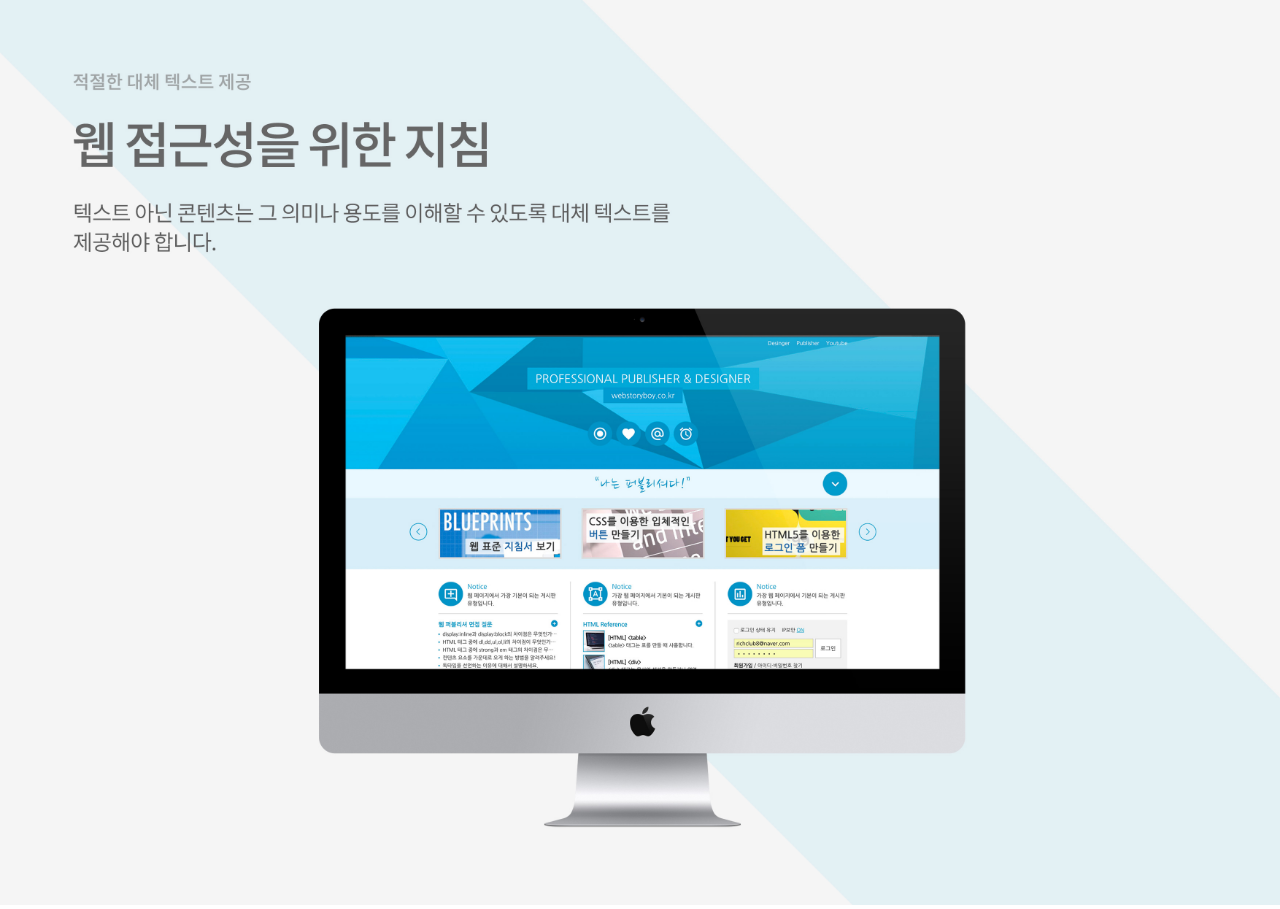
<file: popup.html>
<!DOCTYPE html>
<html lang="ko">
<head>
    <meta charset="UTF-8">
    <meta name="author" content="webstoryboy">
    <meta name="description" content="웹 표준을 준수한 사이트 예제입니다.">
    <meta name="keywords" content="웹표준, 웹접근성, 샘플사이트">
    <meta name="generator" content="brackets">
    <title>WEBSTANDARD SITE</title>
    <style>
        * {margin: 0; padding: 0;}
        img {width: 100%;}
    </style>
</head>
<body>
    <div>
        <img src="images/webstandard2.jpg" alt="웹표준2">
    </div>
</body>
</html>
</file>
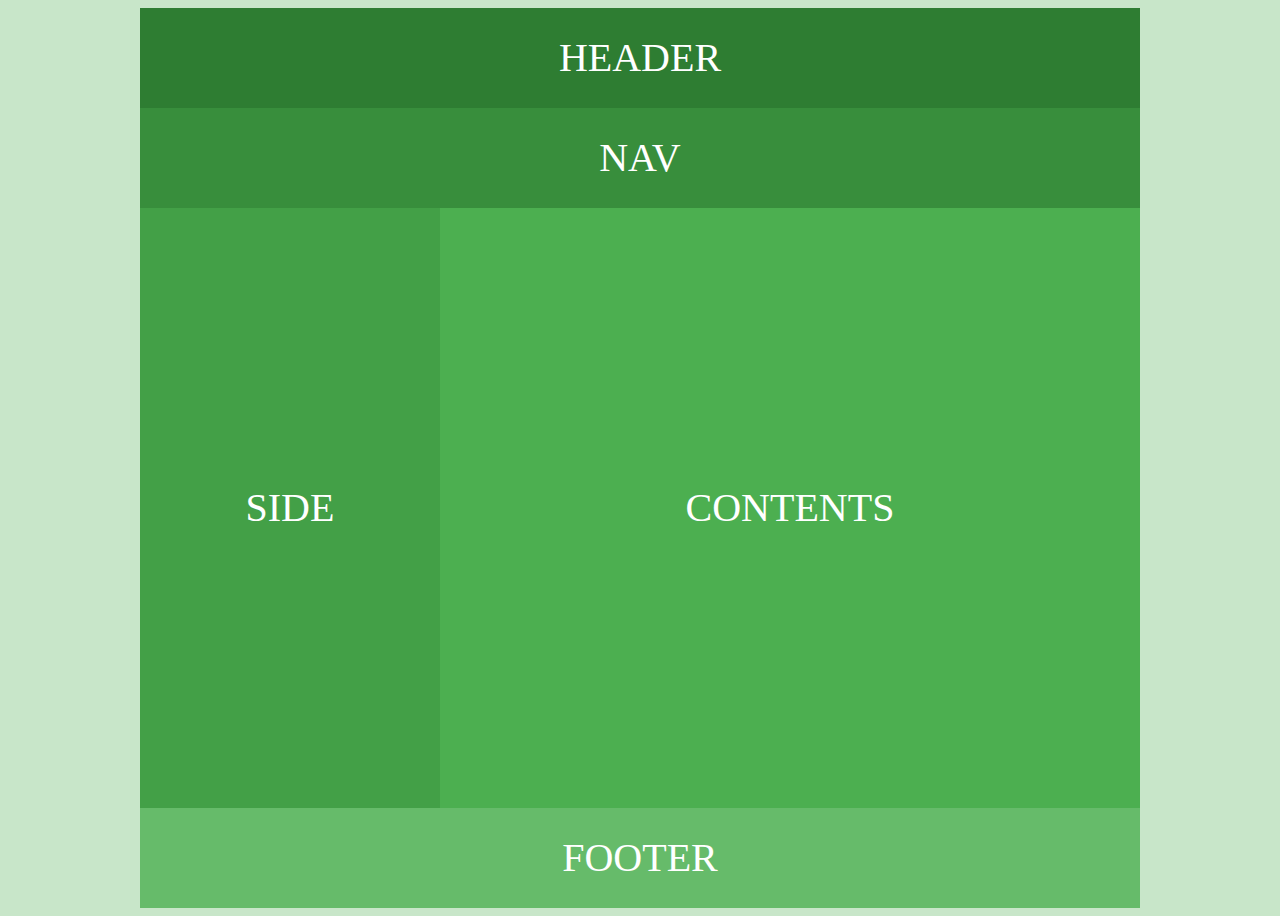
<file: 레이아웃1/01layout.html>
<!DOCTYPE html>
<html lang="ko">
<head>
    <meta charset="UTF-8">
    <title>Layout01</title>
    <style>
        body{background: #c8e6c9;}
        #wrap {width: 1000px; height: 900px; margin: 0 auto; color: #fff; font-size: 40px; text-align: center;}
        #header {width: 1000px; height: 100px; line-height: 100px; background: #2e7d32;}
        #nav {width: 1000px ; height: 100px; line-height: 100px; background: #388e3c;}
        #side {float: left; width: 300px; height: 600px; line-height: 600px; background: #43a047;}
        #contents {float: left; width: 700px; height: 600px; line-height: 600px; background: #4caf50;}
        #footer {float: left; width: 1000px; height: 100px; line-height: 100px; background: #66bb6a;}
    </style>
</head>
<body>
    <div id="wrap">
        <div id="header">HEADER</div>
        <div id="nav">NAV</div>
        <div id="side">SIDE</div>
        <div id="contents">CONTENTS</div>
        <div id="footer">FOOTER</div>
    </div>
</body>
</html>
</file>
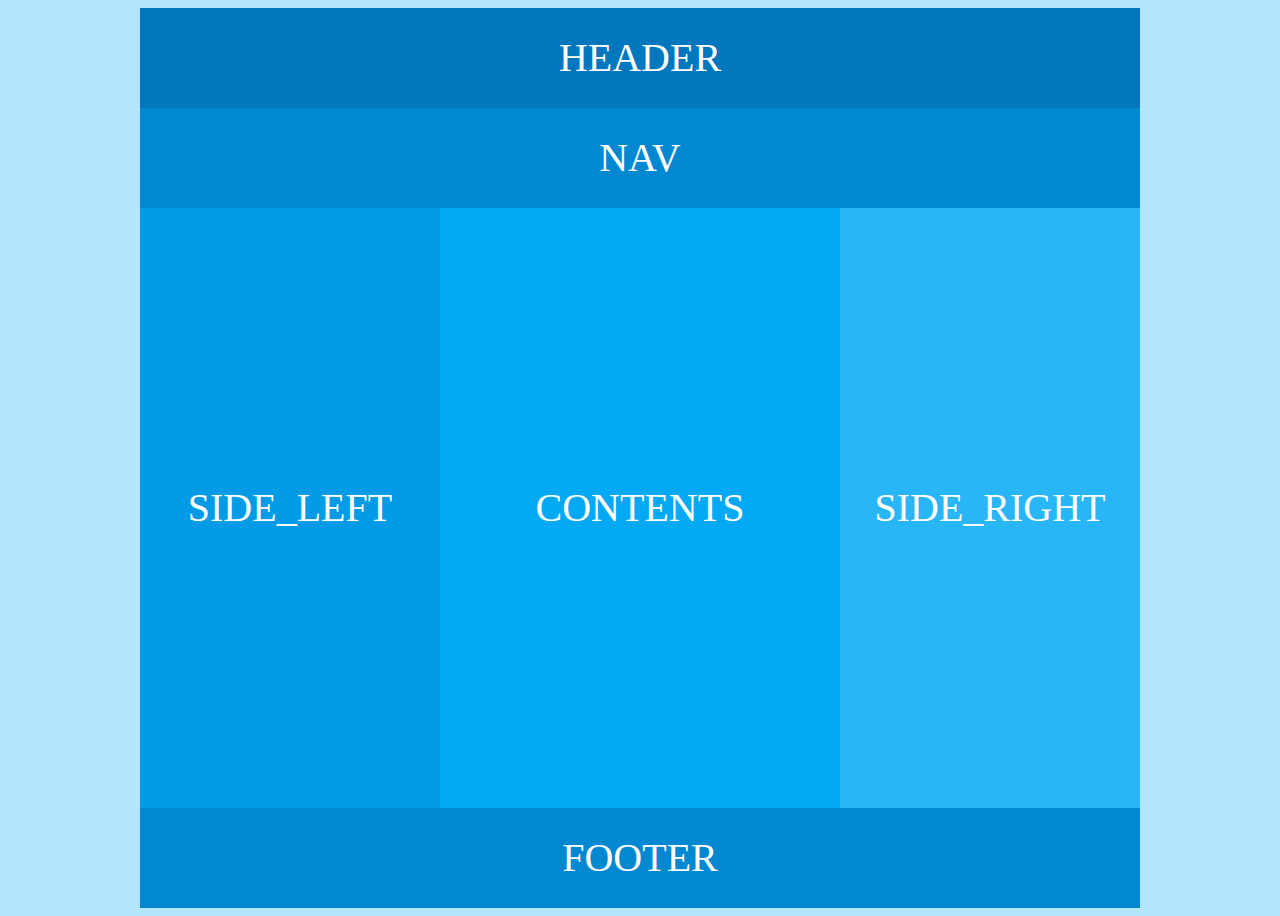
<file: 레이아웃1/02layout.html>
<!DOCTYPE html>
<html lang="ko">
<head>
    <meta charset="UTF-8">
    <title>Layout01</title>
    <style>
        body{background: #b3e5fc;}
        #wrap {width: 1000px; height: 900px; margin: 0 auto; color: #fff; font-size: 40px; text-align: center;}
        #header {width: 1000px; height: 100px; line-height: 100px; background: #0277bd;}
        #nav {width: 1000px ; height: 100px; line-height: 100px; background: #0288d1;}
        #side_left {float: left; width: 300px; height: 600px; line-height: 600px; background: #039be5;}
        #contents {float: left; width: 400px; height: 600px; line-height: 600px; background: #03a9f4;}
        #side_right {float: left; width: 300px; height: 600px; line-height: 600px; background: #29b6f6;}
        #footer {clear: both; width: 1000px; height: 100px; line-height: 100px; background: #0288d1;}
    </style>
</head>
<body>
    <div id="wrap">
        <div id="header">HEADER</div>
        <div id="nav">NAV</div>
        <div id="side_left">SIDE_LEFT</div>
        <div id="contents">CONTENTS</div>
        <div id="side_right">SIDE_RIGHT</div>
        <div id="footer">FOOTER</div>
    </div>
</body>
</html>
</file>
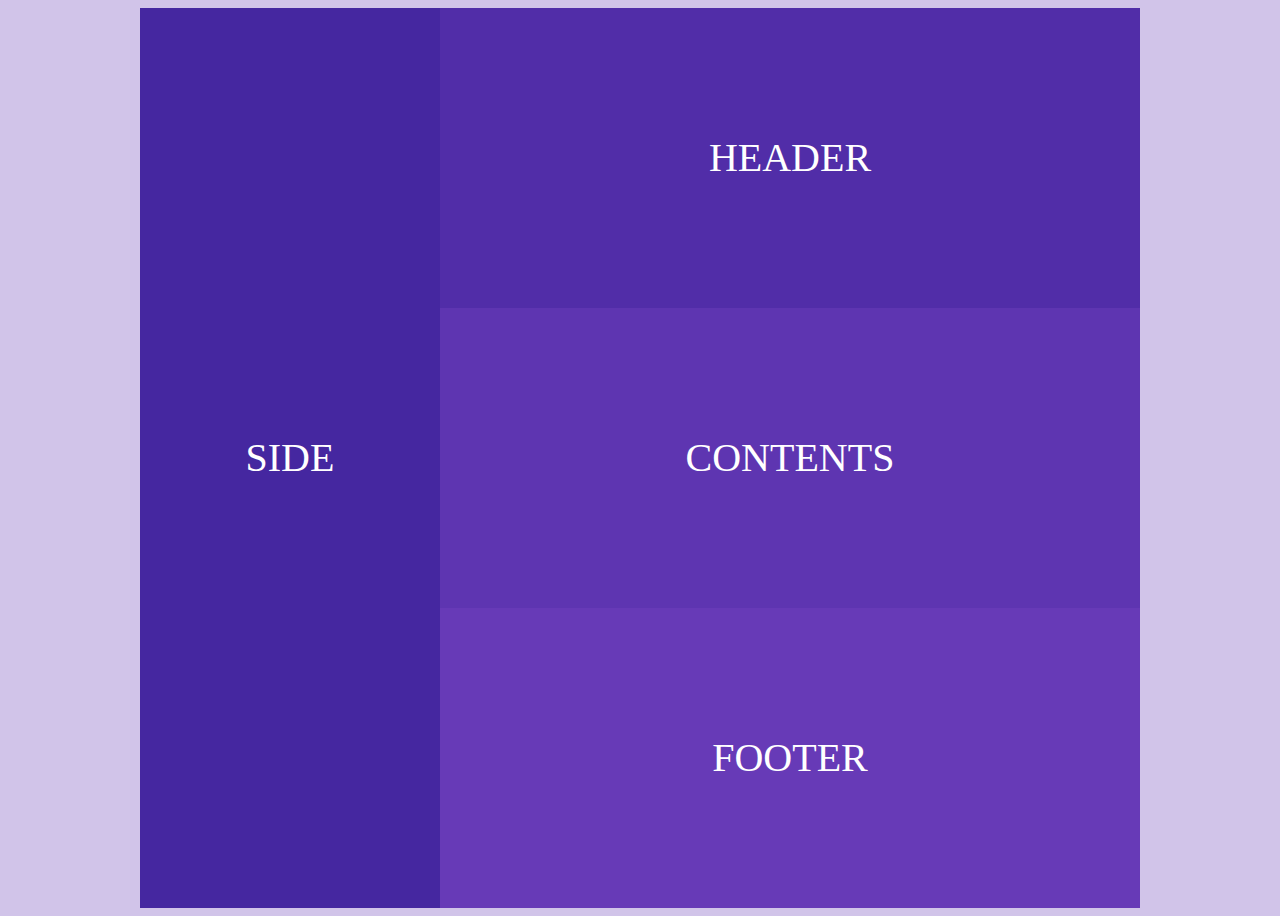
<file: 레이아웃1/03layout.html>
<!DOCTYPE html>
<html lang="ko">
<head>
    <meta charset="UTF-8">
    <title>Layout01</title>
    <style>
        body{background: #d1c4e9;}
        #wrap {width: 1000px; height: 900px; margin: 0 auto; color: #fff; font-size: 40px; text-align: center; text-transform: uppercase;}
        #side {float: left; width: 300px; height: 900px; line-height: 900px; background: #4527a0;}
        #header {float: left; width: 700px; height: 300px; line-height: 300px; background: #512da8;}
        #contents {float: left; width: 700px; height: 300px; line-height: 300px; background: #5e35b1;}
        #footer {float: left; width: 700px; height: 300px; line-height: 300px; background: #673ab7;}
    </style>
</head>
<body>
    <div id="wrap">
       <div id="side">SIDE</div>
        <div id="header">HEADER</div>
        <div id="contents">CONTENTS</div>
        <div id="footer">FOOTER</div>
    </div>
</body>
</html>
</file>
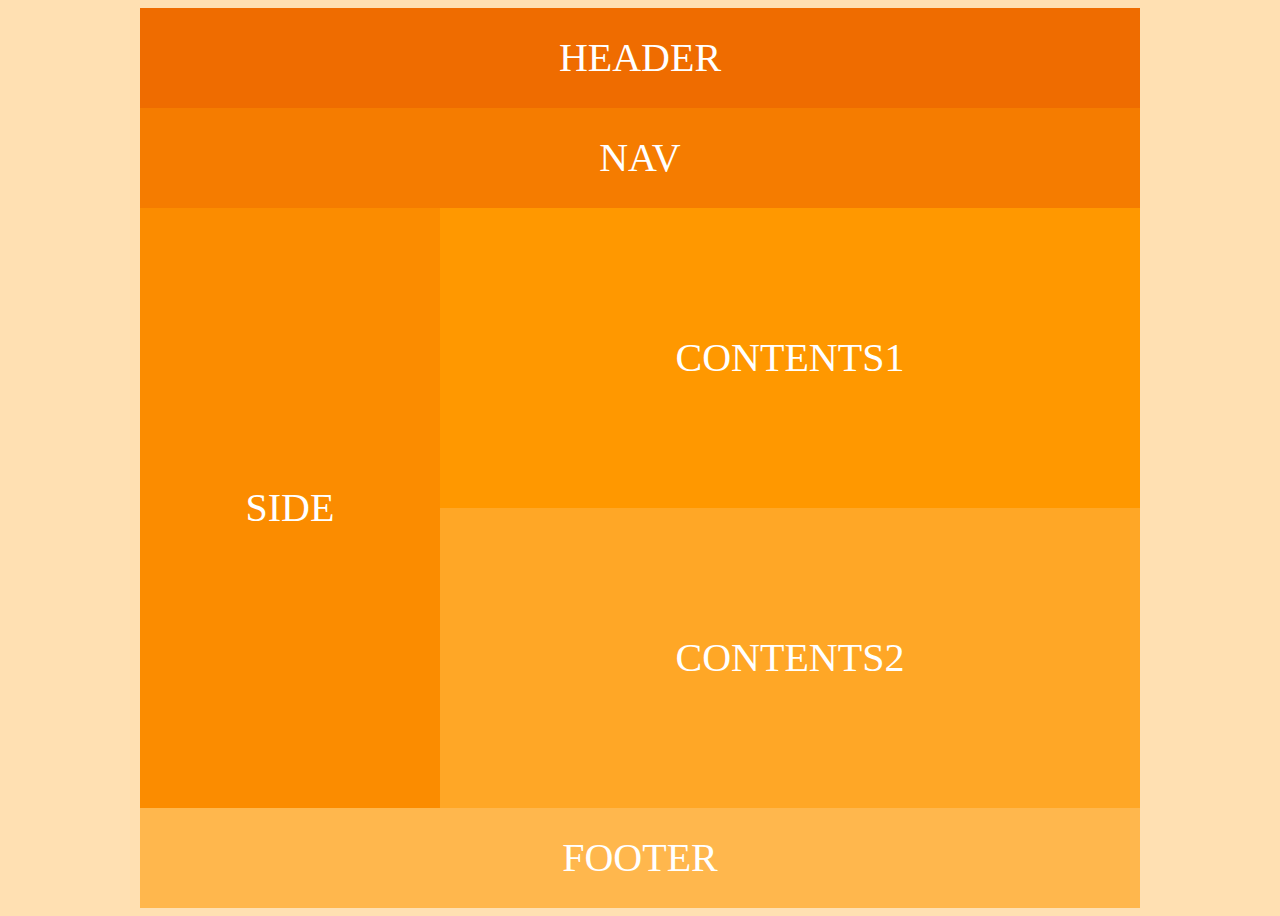
<file: 레이아웃1/04layout.html>
<!DOCTYPE html>
<html lang="ko">
<head>
    <meta charset="UTF-8">
    <title>Layout01</title>
    <style>
        body{background: #ffe0b2;}
        #wrap {width: 1000px; height: 900px; margin: 0 auto; color: #fff; font-size: 40px; text-align: center;}
        #header {width: 1000px; height: 100px; line-height: 100px; background: #ef6c00;}
        #nav {width: 1000px ; height: 100px; line-height: 100px; background: #f57c00;}
        #side {float: left; width: 300px; height: 600px; line-height: 600px; background: #fb8c00;}
        #contents1 {float: left; width: 700px; height: 300px; line-height: 300px; background: #ff9800;}
        #contents2 {float: left; width: 700px; height: 300px; line-height: 300px; background: #ffa726;}
        #footer {clear: both; width: 1000px; height: 100px; line-height: 100px; background: #ffb74d;}
    </style>
</head>
<body>
    <div id="wrap">
        <div id="header">HEADER</div>
        <div id="nav">NAV</div>
        <div id="side">SIDE</div>
        <div id="contents1">CONTENTS1</div>
        <div id="contents2">CONTENTS2</div>
        <div id="footer">FOOTER</div>
    </div>
</body>
</html>
</file>
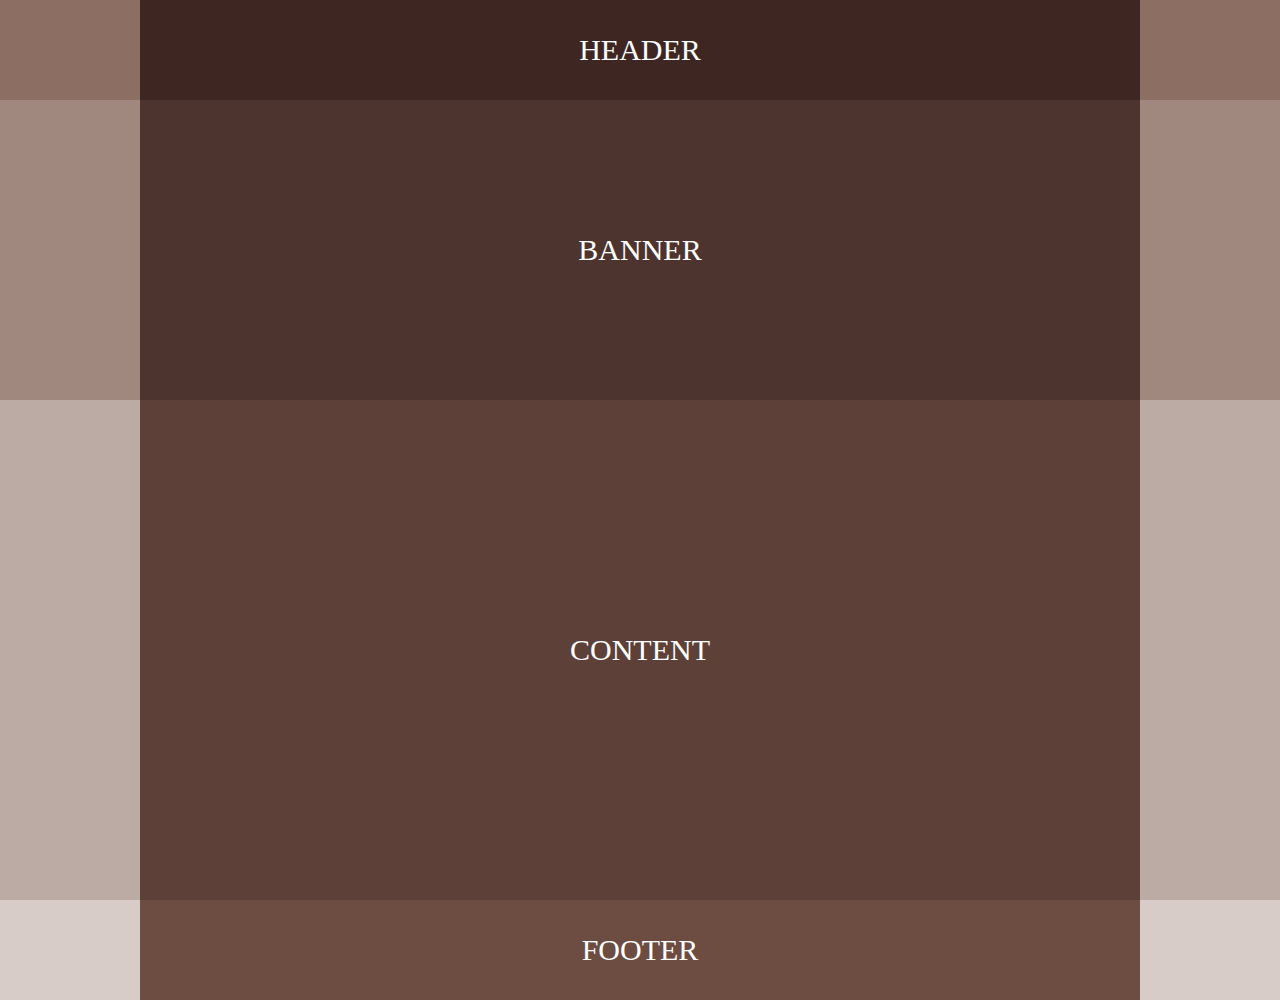
<file: 레이아웃1/05layout.html>
<!DOCTYPE html>
<html lang="ko">
<head>
    <meta charset="UTF-8">
    <title>layout05</title>
    <style>
        * {margin: 0; padding: 0;}
        #wrap {width: 100%; height: 1000px; color:#fff; font-size: 30px; text-align: center; text-transform: uppercase; }
        #header-wrap {width: 100%; background-color: #8d6e63;}
        #banner-wrap {width: 100%; background-color: #a1887f;}
        #content-wrap {width: 100%; background-color: #bcaaa4;}
        #footer-wrap {width: 100%; background-color: #d7ccc8;}
        
        .header-container {width: 1000px; height: 100px; line-height: 100px; margin: 0 auto; background-color: #3e2723;}
        .banner-container {width: 1000px; height: 300px; line-height: 300px; margin: 0 auto; background-color: #4e342e;}
        .content-container {width: 1000px; height: 500px; line-height: 500px; margin: 0 auto; background-color: #5d4037;}
        .footer-container {width: 1000px; height: 100px; line-height: 100px; margin: 0 auto; background-color: #6d4c41;}
    </style>
</head>
<body>
    <div id="wrap">
        <div id="header-wrap">
            <div class="header-container">header</div>
        </div>
        <div id="banner-wrap">
            <div class="banner-container">banner</div>
        </div>
        <div id="content-wrap">
            <div class="content-container">content</div>
        </div>
        <div id="footer-wrap">
            <div class="footer-container">footer</div>
        </div>
    </div>
</body>
</html>
</file>
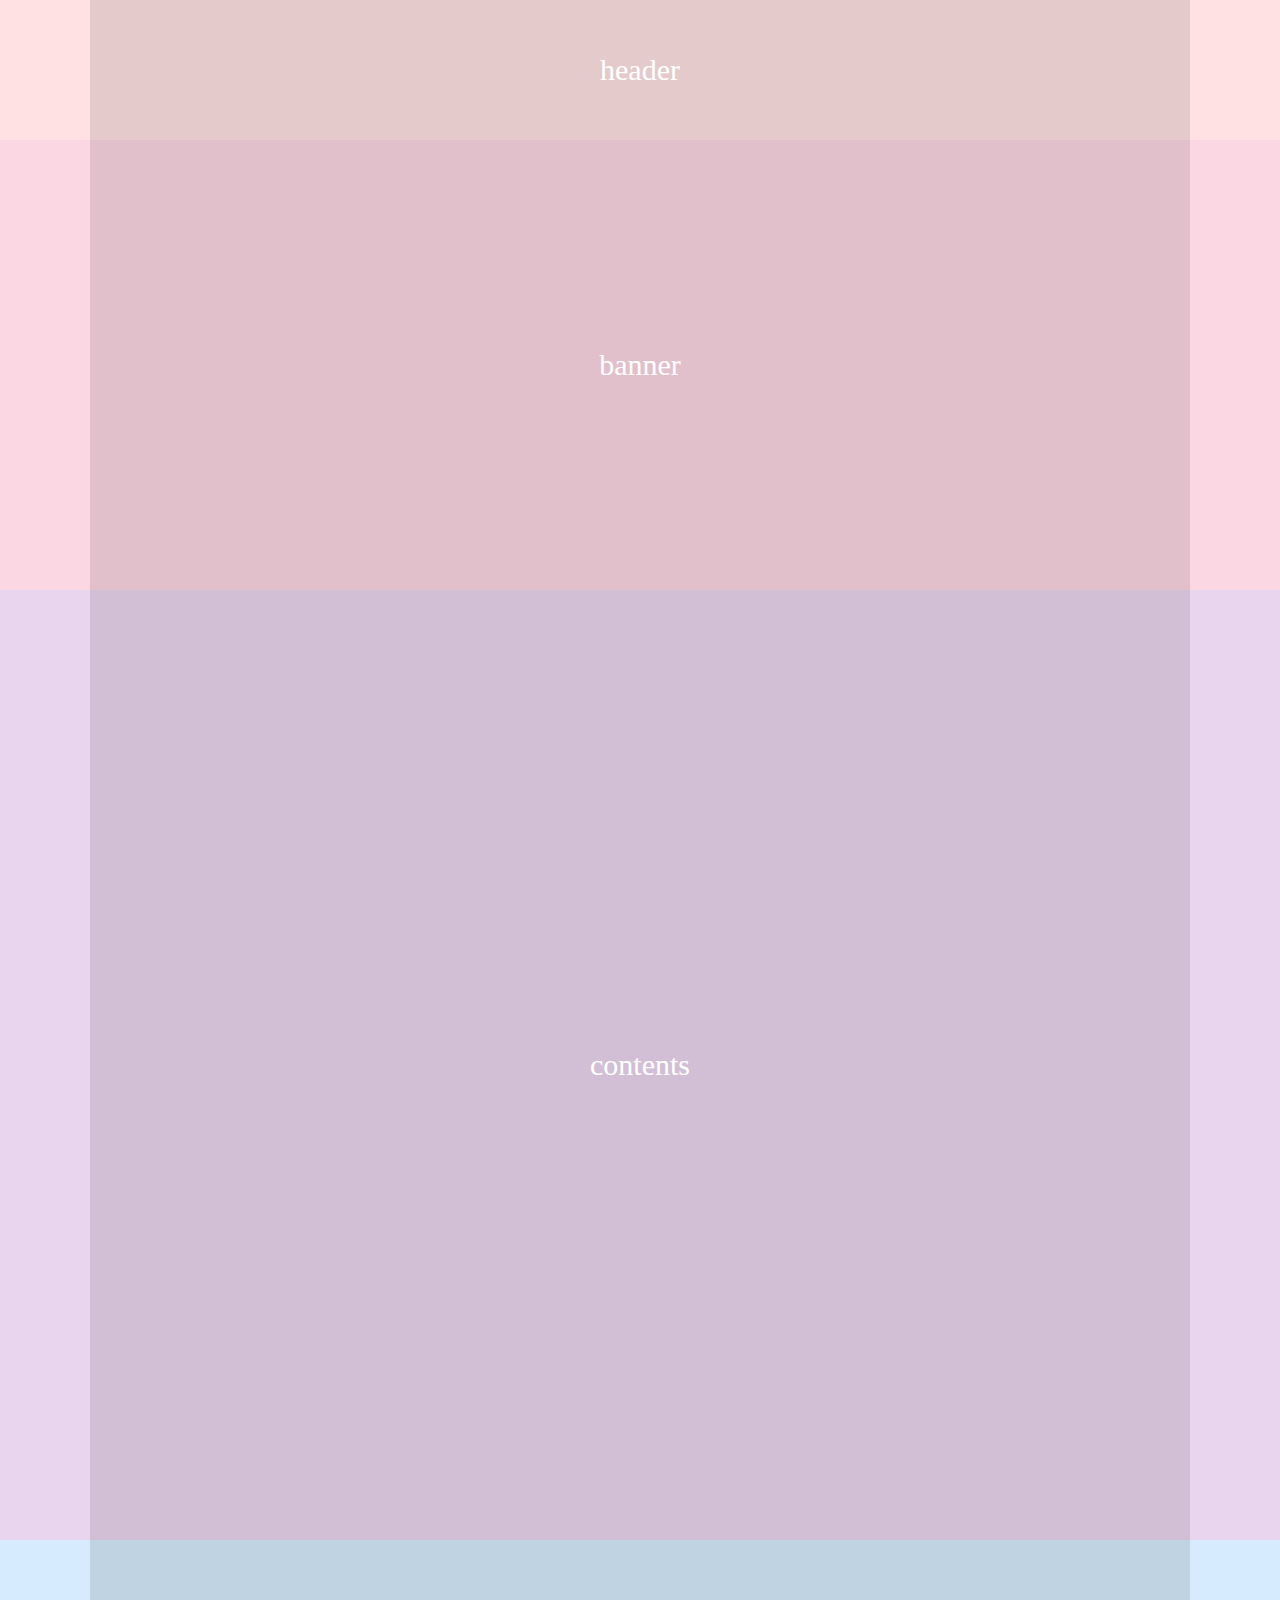
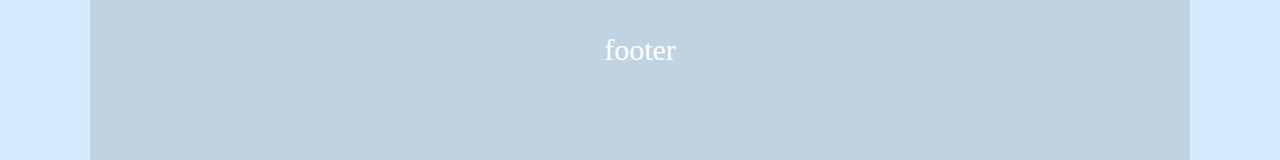
<file: 레이아웃1/06layout.html>
<!DOCTYPE html>
<html lang="ko">
<head>
    <meta charset="UTF-8">
    <title>Layout06</title>
    <style>
        * {margin: 0; padding: 0;}
        #wrap {text-align: center; font-size: 30px; color: #fff;}
        #header {height: 140px; line-height: 140px; background: #ffe1e4;}
        #banner {height: 450px; line-height: 450px; background: #fbd6e3;}
        #contents {height: 950px; line-height: 950px; background: #ead5ee;} 
        #footer {height: 220px; line-height: 220px; background: #d6ebfd;}
        .container {width: 1100px; height: inherit; margin: 0 auto; background: rgba(0,0,0,0.1);}
    </style>
</head>
<body>
    
    <div id="wrap">
        <div id="header">
            <div class="container">header</div>
        </div>
        <div id="banner">
            <div class="container">banner</div>
        </div>
        <div id="contents">
            <div class="container">contents</div>
        </div>
        <div id="footer">
            <div class="container">footer</div>
        </div>
    </div>
    
</body>
</html>
</file>
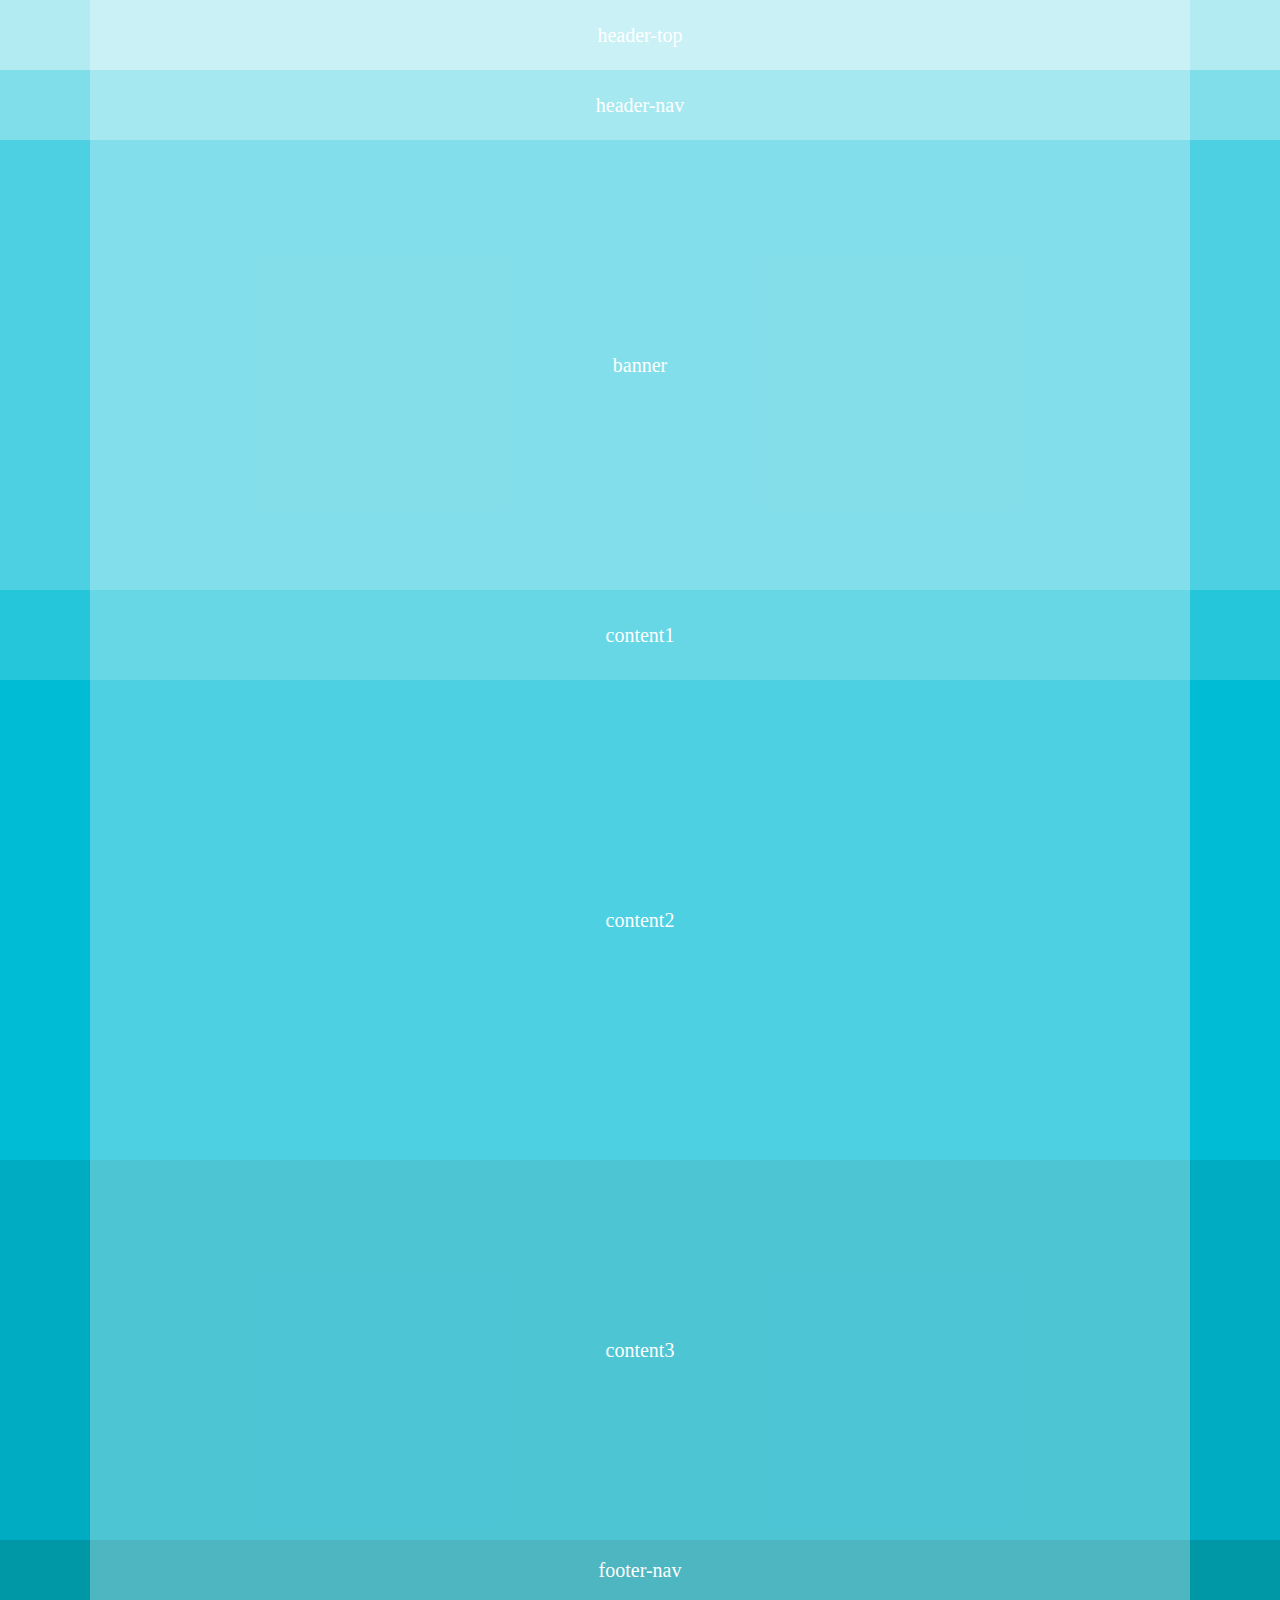
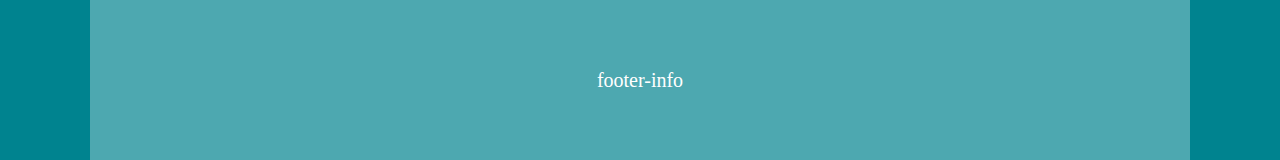
<file: 레이아웃1/07layout.html>
<!DOCTYPE html>
<html lang="ko">
<head>
    <meta charset="UTF-8">
    <title>Layout07</title>
    <style>
        /* 리셋 */
        * {margin: 0; padding: 0;}
        
        /* 전체 레이아웃 */
        #wrap {font-size: 20px; color: #fff; text-align: center;}
        #header {height: 140px;}
        #banner {height: 450px; line-height: 450px; background: #4dd0e1;}
        #contents {height: 950px;}
        #footer {height: 220px;}
        
        /* 레이아웃 */
        #header-top {height: 70px; line-height: 70px; background: #b2ebf2;}
        #header-nav {height: 70px; line-height: 70px; background: #80deea;}
        #content1 {height: 90px; line-height: 90px; background-color: #26c6da;}
        #content2 {height: 480px; line-height: 480px; background-color: #00bcd4;}
        #content3 {height: 380px; line-height: 380px; background-color: #00acc1;}
        #footer-nav {height: 60px; line-height: 60px; background-color: #0097a7;}
        #footer-info {height: 160px; line-height: 160px; background-color: #00838f;}
        
        /* 컨테이너 */
        .container {width: 1100px; margin: 0 auto; height: inherit; background: rgba(255,255,255,0.3);}
    </style>
</head>
<body>
    <div id="wrap">
        <div id="header">
            <div id="header-top">
                <div class="container">header-top</div>
            </div>
            <div id="header-nav">
                <div class="container">header-nav</div>
            </div>
        </div>
        <!-- //header -->
        
        <div id="banner">
            <div class="container">banner</div>
        </div>
        <!-- //banner -->
        
        <div id="contents">
            <div id="content1">
                <div class="container">content1</div>
            </div>
            <div id="content2">
                <div class="container">content2</div>
            </div>
            <div id="content3">
                <div class="container">content3</div>
            </div>
        </div>
        <!-- //contents -->
        
        <div id="footer">
            <div id="footer-nav">
                <div class="container">footer-nav</div>
            </div>
            <div id="footer-info">
                <div class="container">footer-info</div>
            </div>
        </div>
        <!-- //footer -->
    </div>
    <!-- //wrap -->
</body>
</html>
</file>
